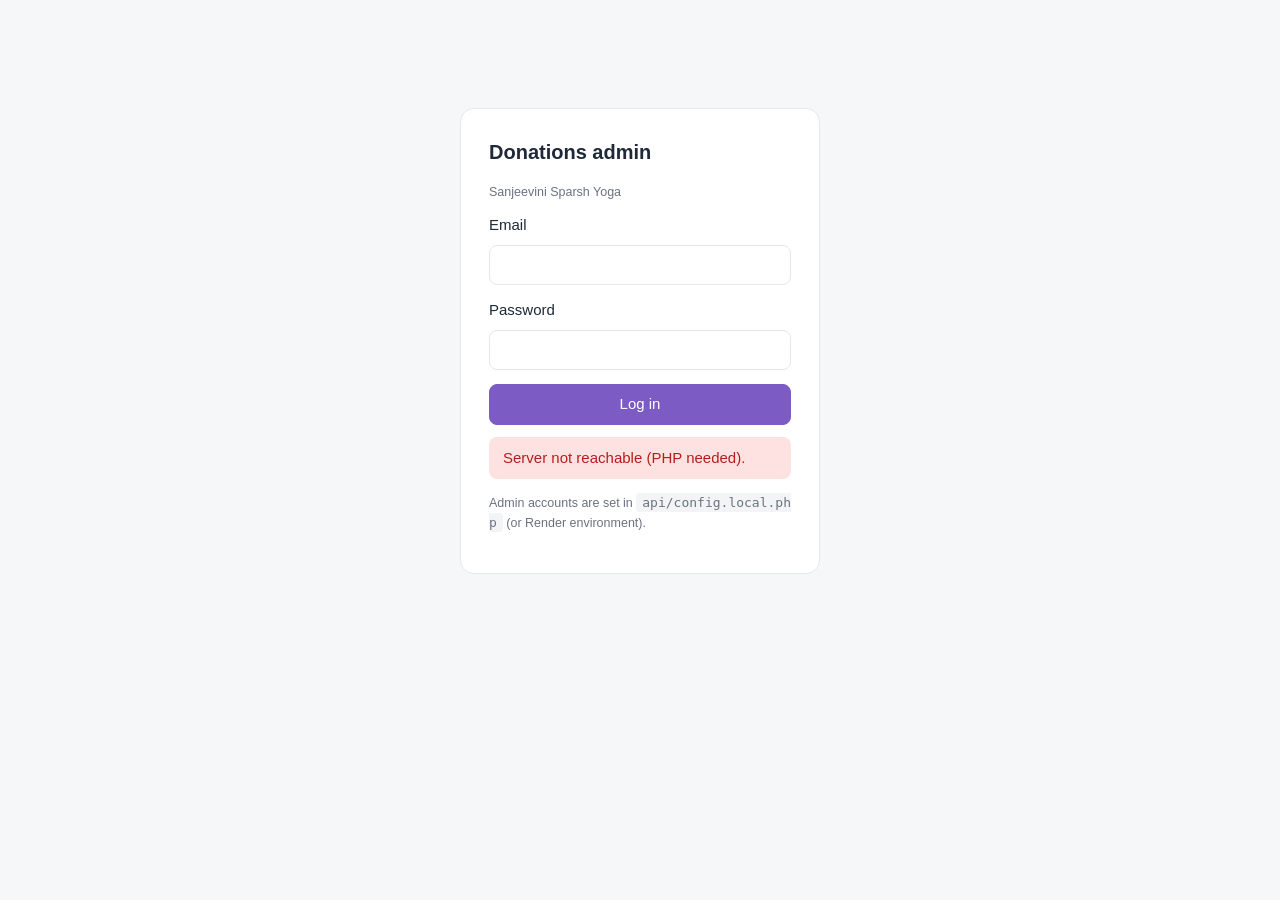
<file: donations/admin/index.html>
<!doctype html>
<html lang="en">
<head>
<meta charset="utf-8">
<meta name="viewport" content="width=device-width, initial-scale=1">
<meta name="robots" content="noindex,nofollow">
<title>Donations Admin – Sanjeevini Sparsh Yoga</title>
<style>
:root{--c:#7c5cc4;--cd:#5a3fa0;--soft:#f3effb;--ink:#1f2937;--mut:#6b7280;--line:#e5e7eb;--bg:#f6f7f9;--ok:#15803d;--warn:#b45309;--bad:#b91c1c}
*{box-sizing:border-box}
body{margin:0;background:var(--bg);color:var(--ink);font:15px/1.5 -apple-system,"Segoe UI",Roboto,Helvetica,Arial,sans-serif}
a{color:var(--c)}
button,.btn{font:inherit;cursor:pointer;border:1px solid var(--line);background:#fff;color:var(--ink);padding:8px 14px;border-radius:8px;text-decoration:none;display:inline-flex;align-items:center;gap:6px}
.btn:hover,button:hover{border-color:var(--c)}
.btn-p{background:var(--c);border-color:var(--c);color:#fff}.btn-p:hover{background:var(--cd)}
.btn-d{color:var(--bad);border-color:#fecaca}
input,select{font:inherit;padding:8px 10px;border:1px solid var(--line);border-radius:8px;background:#fff;max-width:100%}
.top{background:#fff;border-bottom:1px solid var(--line);position:sticky;top:0;z-index:5}
.top-in{max-width:1200px;margin:0 auto;padding:10px 16px;display:flex;align-items:center;gap:16px;flex-wrap:wrap}
.brand{font-weight:700;font-size:17px;margin-right:auto}
.mode{font-size:11px;font-weight:700;padding:3px 8px;border-radius:20px;margin-left:8px;vertical-align:middle}
.mode-live{background:#dcfce7;color:var(--ok)}.mode-test{background:#fef3c7;color:var(--warn)}
nav.tabs{display:flex;gap:4px;flex-wrap:wrap}
nav.tabs a{padding:8px 12px;border-radius:8px;text-decoration:none;color:var(--ink);font-weight:600}
nav.tabs a.on{background:var(--soft);color:var(--cd)}
.wrap{max-width:1200px;margin:0 auto;padding:20px 16px 60px}
h1{font-size:24px;margin:0 0 16px}h2{font-size:18px;margin:24px 0 10px}
.cards{display:grid;grid-template-columns:repeat(auto-fill,minmax(180px,1fr));gap:12px}
.card{background:#fff;border:1px solid var(--line);border-radius:12px;padding:14px 16px;text-decoration:none;color:inherit}
.card span{display:block;color:var(--mut);font-size:13px}.card strong{display:block;font-size:22px;margin-top:2px}.card em{font-style:normal;color:var(--mut);font-size:12px}
.card.warn strong{color:var(--bad)}
.box{background:#fff;border:1px solid var(--line);border-radius:12px;padding:16px;margin-top:16px}
.grid2{display:grid;grid-template-columns:minmax(0,1.4fr) minmax(0,1fr);gap:16px}@media(max-width:900px){.grid2{grid-template-columns:1fr}}
.tbl-wrap{overflow-x:auto;background:#fff;border:1px solid var(--line);border-radius:12px}
table{width:100%;border-collapse:collapse;font-size:14px}
th,td{text-align:left;padding:9px 12px;border-bottom:1px solid var(--line);white-space:nowrap}
th{background:#fafafa;color:var(--mut);font-weight:600;font-size:12.5px;text-transform:uppercase;letter-spacing:.03em}
tr:last-child td{border-bottom:0}
tr.click{cursor:pointer}tr.click:hover td{background:var(--soft)}
.small{font-size:12.5px;color:var(--mut)}
.badge{display:inline-block;font-size:12px;font-weight:600;padding:2px 9px;border-radius:20px;background:#eef2ff;color:#3730a3}
.b-active,.b-authenticated{background:#dcfce7;color:var(--ok)}.b-pending,.b-halted{background:#fee2e2;color:var(--bad)}
.b-cancelled,.b-expired,.b-completed{background:#f3f4f6;color:#4b5563}.b-created{background:#fef3c7;color:var(--warn)}
.filters{display:flex;gap:8px;flex-wrap:wrap;margin:0 0 12px}
.pager{display:flex;gap:8px;align-items:center;margin-top:12px}
.check li{list-style:none;margin:4px 0}.check{padding:0;margin:0}
.msg{padding:10px 14px;border-radius:8px;margin:0 0 14px;background:#dcfce7;color:var(--ok)}.msg.err{background:#fee2e2;color:var(--bad)}
.kv td:first-child{color:var(--mut);width:180px}.kv td{white-space:normal}
.actions{display:flex;gap:8px;flex-wrap:wrap;margin:8px 0 16px}
.login{max-width:360px;margin:12vh auto;background:#fff;border:1px solid var(--line);border-radius:14px;padding:28px}
.login h1{font-size:20px}.login input{width:100%;margin:8px 0 14px}
code{background:#f3f4f6;padding:2px 6px;border-radius:4px;font-size:13px;word-break:break-all}
.hide{display:none!important}
</style>
</head>
<body>

<div id="login" class="login hide">
	<h1>Donations admin</h1>
	<p class="small">Sanjeevini Sparsh Yoga</p>
	<form id="login-form">
		<label>Email<input type="email" name="email" autocomplete="username" required autofocus></label>
		<label>Password<input type="password" name="password" autocomplete="current-password" required></label>
		<button class="btn btn-p" style="width:100%;justify-content:center">Log in</button>
		<p id="login-err" class="msg err hide" style="margin-top:12px"></p>
	</form>
	<p class="small">Admin accounts are set in <code>api/config.local.php</code> (or Render environment).</p>
</div>

<div id="app" class="hide">
	<header class="top"><div class="top-in">
		<div class="brand">Donations <span id="mode" class="mode"></span></div>
		<nav class="tabs">
			<a href="#dashboard" data-tab="dashboard">Dashboard</a>
			<a href="#donors" data-tab="donors">Donors &amp; AutoPay</a>
			<a href="#payments" data-tab="payments">Payments</a>
			<a href="../" target="_blank">View donate page ↗</a>
		</nav>
		<span id="who" class="small"></span><button id="logout">Log out</button>
	</div></header>
	<div class="wrap" id="view"></div>
</div>

<script>
(function () {
	'use strict';
	var API = '../api/admin.php';
	var CSRF = '';
	var $view = document.getElementById('view');

	function esc(s) { return String(s == null ? '' : s).replace(/[&<>"']/g, function (c) { return { '&': '&amp;', '<': '&lt;', '>': '&gt;', '"': '&quot;', "'": '&#39;' }[c]; }); }
	function call(action, params, body) {
		var url = API + '?' + new URLSearchParams(Object.assign({ action: action }, params || {})).toString();
		var opt = { credentials: 'same-origin', headers: { 'X-CSRF': CSRF } };
		if (body) { var fd = new FormData(); Object.keys(body).forEach(function (k) { fd.append(k, body[k]); }); opt.method = 'POST'; opt.body = fd; }
		return fetch(url, opt).then(function (r) {
			return r.json().catch(function () { return { success: false, data: { message: 'Server not reachable (PHP needed).' } }; }).then(function (j) {
				if (r.status === 401 && action !== 'login') { showLogin(); }
				return j;
			});
		});
	}
	function badge(s, t) { return '<span class="badge b-' + esc(s) + '">' + esc(t) + '</span>'; }
	function msg(text, err) { return text ? '<div class="msg' + (err ? ' err' : '') + '">' + esc(text) + '</div>' : ''; }
	function showLogin() { document.getElementById('app').classList.add('hide'); document.getElementById('login').classList.remove('hide'); }
	function showApp() { document.getElementById('login').classList.add('hide'); document.getElementById('app').classList.remove('hide'); route(); }
	function setTab(t) { document.querySelectorAll('nav.tabs a[data-tab]').forEach(function (a) { a.classList.toggle('on', a.getAttribute('data-tab') === t); }); }
	function paysTable(rows, compact) {
		if (!rows.length) { return '<div class="tbl-wrap"><table><tr><td>No payments yet.</td></tr></table></div>'; }
		var h = '<div class="tbl-wrap"><table><thead><tr><th>Date</th><th>Receipt</th>' + (compact ? '' : '<th>Donor</th>') + '<th>Amount</th><th>Type</th>' + (compact ? '' : '<th>Method</th><th>Campaign</th><th>Payment ID</th>') + '</tr></thead><tbody>';
		rows.forEach(function (p) {
			h += '<tr><td>' + esc(p.date) + '</td><td><a target="_blank" href="' + esc(p.receipt_url) + '">' + esc(p.receipt_no) + '</a></td>' +
				(compact ? '' : '<td>' + esc(p.name) + '<div class="small">' + esc(p.email) + '</div></td>') +
				'<td><strong>' + esc(p.amount) + '</strong></td><td>' + esc(p.type) + '</td>' +
				(compact ? '' : '<td>' + esc(p.method) + '</td><td>' + esc(p.campaign || '—') + '</td><td class="small">' + esc(p.payment_id) + '</td>') + '</tr>';
		});
		return h + '</tbody></table></div>';
	}
	function pager(d, go) {
		if (d.pages <= 1) { return ''; }
		return '<div class="pager"><button data-pg="' + (d.page - 1) + '"' + (d.page <= 1 ? ' disabled' : '') + '>← Prev</button><span class="small">Page ' + d.page + ' of ' + d.pages + '</span><button data-pg="' + (d.page + 1) + '"' + (d.page >= d.pages ? ' disabled' : '') + '>Next →</button></div>';
	}
	function campaignSelect(list, cur) {
		if (!list.length) { return ''; }
		return '<select name="campaign"><option value="">All campaigns</option>' + list.map(function (c) { return '<option' + (c === cur ? ' selected' : '') + '>' + esc(c) + '</option>'; }).join('') + '</select>';
	}
	function exportUrl(what, params) { return API + '?' + new URLSearchParams(Object.assign({ action: 'export', what: what, csrf: CSRF }, params)).toString(); }

	/* ---------- Dashboard ---------- */
	function dashboard() {
		setTab('dashboard');
		$view.innerHTML = '<p class="small">Loading…</p>';
		call('stats').then(function (res) {
			if (!res.success) { $view.innerHTML = msg(res.data.message, true); return; }
			var d = res.data, s = d.stats;
			var m = document.getElementById('mode'); m.textContent = d.mode === 'live' ? 'LIVE' : 'TEST MODE'; m.className = 'mode mode-' + d.mode;
			var done = d.checklist.filter(function (c) { return c[1]; }).length;
			var h = '<h1>Dashboard</h1>';
			if (done < d.checklist.length) {
				h += '<div class="box"><strong>Setup checklist (' + done + ' of ' + d.checklist.length + ' done)</strong><ul class="check">' +
					d.checklist.map(function (c) { return '<li>' + (c[1] ? '✅' : '⬜') + ' ' + esc(c[0]) + '</li>'; }).join('') + '</ul></div><br>';
			}
			h += '<div class="cards">' +
				'<div class="card"><span>Active AutoPays</span><strong>' + s.active + '</strong></div>' +
				'<div class="card"><span>Monthly recurring value</span><strong>' + esc(s.mrr) + '</strong></div>' +
				'<div class="card"><span>Collected this month</span><strong>' + esc(s.month_total) + '</strong><em>' + s.month_count + ' payment' + (s.month_count === 1 ? '' : 's') + '</em></div>' +
				'<div class="card"><span>Collected all time</span><strong>' + esc(s.all_total) + '</strong></div>' +
				'<div class="card"><span>New donors this month</span><strong>' + s.new_donors + '</strong></div>' +
				'<a class="card warn" href="#donors?status=attention"><span>Need attention (failed)</span><strong>' + s.attention + '</strong></a>' +
				'<div class="card"><span>Cancelled this month</span><strong>' + s.cancelled + '</strong></div></div>';
			h += '<div class="grid2"><div><h2>Recent payments</h2>' + paysTable(d.recent) + '<p><a href="#payments">All payments →</a></p></div><div>';
			h += '<h2>Your pages</h2><div class="box" style="margin:0"><p>Donation page: <a target="_blank" href="' + esc(d.donate_url) + '">' + esc(d.donate_url) + '</a></p><p>Donor self-service: <a target="_blank" href="' + esc(d.donate_url) + 'my-donations.html">my-donations.html</a></p></div>';
			h += '<h2>Webhook</h2><div class="box" style="margin:0"><p class="small">Razorpay webhook URL:</p><p><code>' + esc(d.webhook_url) + '</code></p><p>' + (d.webhook ? 'Last event: ' + esc(d.webhook) : '<span style="color:var(--bad)">No webhook received yet.</span> Set it up in Razorpay → Webhooks.') + '</p></div>';
			h += '<h2>Tools</h2><div class="actions"><button id="t-api">Test Razorpay connection</button><button id="t-mail">Send test email</button></div><div id="t-out"></div>';
			if (d.errors.length) {
				h += '<details class="box"><summary>Recent errors (' + d.errors.length + ')</summary><ul>' + d.errors.map(function (e) { return '<li class="small">' + esc(e.time) + ' · ' + esc(e.what) + ': ' + esc(e.msg) + '</li>'; }).join('') + '</ul></details>';
			}
			h += '</div></div>';
			$view.innerHTML = h;
			document.getElementById('t-api').onclick = function () { call('test_api').then(function (r) { document.getElementById('t-out').innerHTML = msg(r.data.message, !r.success); }); };
			document.getElementById('t-mail').onclick = function () { call('test_email', {}, { x: 1 }).then(function (r) { document.getElementById('t-out').innerHTML = msg(r.data.message, !r.success); }); };
		});
	}

	/* ---------- Donors ---------- */
	function donors(params) {
		setTab('donors');
		if (params.id) { return donor(params.id); }
		call('subs', params).then(function (res) {
			if (!res.success) { $view.innerHTML = msg(res.data.message, true); return; }
			var d = res.data;
			var h = '<h1>Donors &amp; AutoPay <span class="small">(' + d.total + ')</span></h1>';
			h += '<form class="filters" id="f"><select name="status">' +
				[['', 'All statuses'], ['live', 'Active / approved'], ['attention', 'Need attention'], ['created', 'Awaiting approval'], ['cancelled', 'Cancelled'], ['completed', 'Completed']].map(function (o) { return '<option value="' + o[0] + '"' + (o[0] === (params.status || '') ? ' selected' : '') + '>' + o[1] + '</option>'; }).join('') +
				'</select>' + campaignSelect(d.campaigns, params.campaign) + '<input type="search" name="s" placeholder="Name, email, phone, ID" value="' + esc(params.s || '') + '"><button>Filter</button>' +
				'<a class="btn" href="' + esc(exportUrl('subs', { status: params.status || '', s: params.s || '', campaign: params.campaign || '' })) + '">⬇ Export to Excel (CSV)</a></form>';
			h += '<div class="tbl-wrap"><table><thead><tr><th>Donor</th><th>Amount</th><th>Status</th><th>Paid</th><th>Next debit</th><th>Campaign</th><th>Started</th></tr></thead><tbody>';
			if (!d.rows.length) { h += '<tr><td colspan="7">No donors found.</td></tr>'; }
			d.rows.forEach(function (s) {
				h += '<tr class="click" data-id="' + s.id + '"><td><strong>' + esc(s.name) + '</strong><div class="small">' + esc(s.email) + ' · ' + esc(s.phone) + '</div></td><td>' + esc(s.amount) + ' <span class="small">' + esc(s.freq) + '</span></td><td>' + badge(s.status, s.status_text) + '</td><td>' + esc(s.paid) + '</td><td>' + esc(s.next) + '</td><td>' + esc(s.campaign || '—') + '</td><td>' + esc(s.started) + '</td></tr>';
			});
			h += '</tbody></table></div>' + pager(d);
			$view.innerHTML = h;
			bindFilters('donors', params);
			$view.querySelectorAll('tr[data-id]').forEach(function (tr) { tr.onclick = function () { location.hash = 'donors?id=' + tr.getAttribute('data-id'); }; });
		});
	}

	function donor(id, note) {
		call('sub', { id: id }).then(function (res) {
			if (!res.success) { $view.innerHTML = msg(res.data.message, true); return; }
			var s = res.data.sub;
			var live = ['created', 'authenticated', 'active', 'pending', 'halted', 'paused'].indexOf(s.status) > -1;
			var h = '<p><a href="#donors">← All donors</a></p>' + (note || '') + '<h1>' + esc(s.name) + ' ' + badge(s.status, s.status_text) + '</h1>';
			h += '<div class="actions"><button data-do="sync">↻ Refresh from Razorpay</button>' +
				(s.status === 'created' ? '<button data-do="link">✉ Email payment link to donor</button>' : '') +
				'<a class="btn" target="_blank" href="' + esc(s.manage_url) + '">Donor manage page ↗</a>' +
				'<a class="btn" target="_blank" href="' + esc(s.rzp_url) + '">Open in Razorpay ↗</a>' +
				(live ? '<button class="btn-d" data-do="cancel">Cancel AutoPay</button>' : '') + '</div>';
			var rows = [['Email', s.email], ['Phone', s.phone], ['Amount', s.amount + ' ' + s.freq], ['Payments', s.paid], ['Next debit', s.next], ['Started', s.started], ['Subscription ID', s.sub_id]];
			if (s.pan) { rows.push(['PAN', s.pan]); }
			if (s.address) { rows.push(['Address', s.address]); }
			if (s.campaign) { rows.push(['Campaign', s.campaign]); }
			if (s.dedication) { rows.push(['Dedication', s.dedication]); }
			if (s.anonymous) { rows.push(['Anonymous', 'Yes']); }
			if (s.short_url) { rows.push(['Approval link', s.short_url]); }
			h += '<div class="tbl-wrap"><table class="kv">' + rows.map(function (r) { return '<tr><td>' + esc(r[0]) + '</td><td>' + esc(r[1]) + '</td></tr>'; }).join('') + '</table></div>';
			h += '<h2>Payments</h2>' + paysTable(res.data.payments, true);
			$view.innerHTML = h;
			$view.querySelectorAll('[data-do]').forEach(function (b) {
				b.onclick = function () {
					var d = b.getAttribute('data-do');
					if (d === 'cancel' && !window.confirm('Cancel this AutoPay immediately? The donor will be emailed.')) { return; }
					b.disabled = true;
					call('sub_action', {}, { id: id, do: d }).then(function (r) { donor(id, msg(r.data.message, !r.success)); });
				};
			});
		});
	}

	/* ---------- Payments ---------- */
	function payments(params) {
		setTab('payments');
		call('payments', params).then(function (res) {
			if (!res.success) { $view.innerHTML = msg(res.data.message, true); return; }
			var d = res.data;
			var h = '<h1>Payments <span class="small">(' + d.total + ' · ' + esc(d.sum) + ')</span></h1>';
			h += '<form class="filters" id="f"><select name="type"><option value="">All types</option><option value="recurring"' + (params.type === 'recurring' ? ' selected' : '') + '>AutoPay</option><option value="onetime"' + (params.type === 'onetime' ? ' selected' : '') + '>One-time</option></select>' +
				'<input type="month" name="month" value="' + esc(params.month || '') + '">' + campaignSelect(d.campaigns, params.campaign) +
				'<input type="search" name="s" placeholder="Name, email, receipt, ID" value="' + esc(params.s || '') + '"><button>Filter</button>' +
				'<a class="btn" href="' + esc(exportUrl('payments', { type: params.type || '', month: params.month || '', s: params.s || '', campaign: params.campaign || '' })) + '">⬇ Export to Excel (CSV)</a></form>';
			h += paysTable(d.rows) + pager(d);
			$view.innerHTML = h;
			bindFilters('payments', params);
		});
	}

	function bindFilters(tab, params) {
		var f = document.getElementById('f');
		f.onsubmit = function (e) {
			e.preventDefault();
			var p = {}; new FormData(f).forEach(function (v, k) { if (v) { p[k] = v; } });
			location.hash = tab + '?' + new URLSearchParams(p).toString();
		};
		$view.querySelectorAll('[data-pg]').forEach(function (b) {
			b.onclick = function () { var p = Object.assign({}, params, { page: b.getAttribute('data-pg') }); location.hash = tab + '?' + new URLSearchParams(p).toString(); };
		});
	}

	function route() {
		var hash = location.hash.replace(/^#/, '') || 'dashboard';
		var parts = hash.split('?');
		var params = {}; new URLSearchParams(parts[1] || '').forEach(function (v, k) { params[k] = v; });
		window.scrollTo(0, 0);
		if (parts[0] === 'donors') { donors(params); } else if (parts[0] === 'payments') { payments(params); } else { dashboard(); }
	}

	window.addEventListener('hashchange', function () { if (CSRF) { route(); } });
	document.getElementById('logout').onclick = function () { call('logout').then(function () { CSRF = ''; showLogin(); }); };
	document.getElementById('login-form').onsubmit = function (e) {
		e.preventDefault();
		var err = document.getElementById('login-err');
		call('login', {}, { email: this.email.value, password: this.password.value }).then(function (r) {
			if (!r.success) { err.textContent = r.data.message; err.classList.remove('hide'); return; }
			CSRF = r.data.csrf; document.getElementById('who').textContent = r.data.email || ''; showApp();
		});
	};
	call('me').then(function (r) {
		if (r.success && r.data.logged_in) { CSRF = r.data.csrf; document.getElementById('who').textContent = r.data.email || ''; showApp(); } else { showLogin(); if (!r.success) { var e = document.getElementById('login-err'); e.textContent = r.data.message; e.classList.remove('hide'); } }
	});
})();
</script>
</body>
</html>
</file>
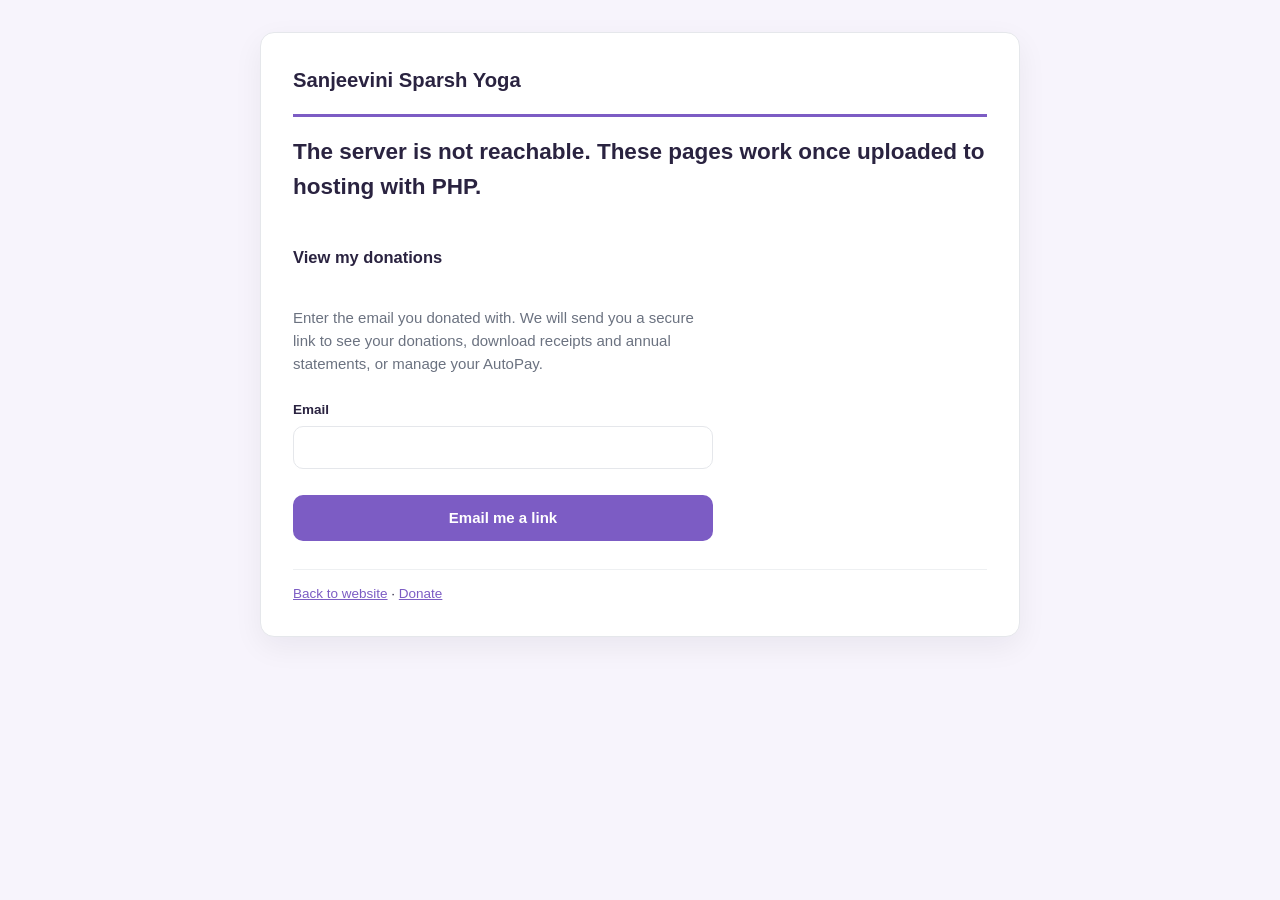
<file: donations/manage.html>
<!doctype html>
<html lang="en">
<head>
<meta charset="utf-8">
<meta name="viewport" content="width=device-width, initial-scale=1">
<meta name="robots" content="noindex,nofollow">
<title>Manage AutoPay – Sanjeevini Sparsh Yoga</title>
<link rel="stylesheet" href="assets/form.css">
<link rel="stylesheet" href="assets/pages.css">
<style>:root{--ssyad-color:#7c5cc4}</style>
</head>
<body class="ssyad-page" data-view="manage">
<main class="ssyad-sheet" id="sheet">
	<p class="ssyad-muted">Loading…</p>
</main>
<script src="assets/pages.js"></script>
</body>
</html>
</file>
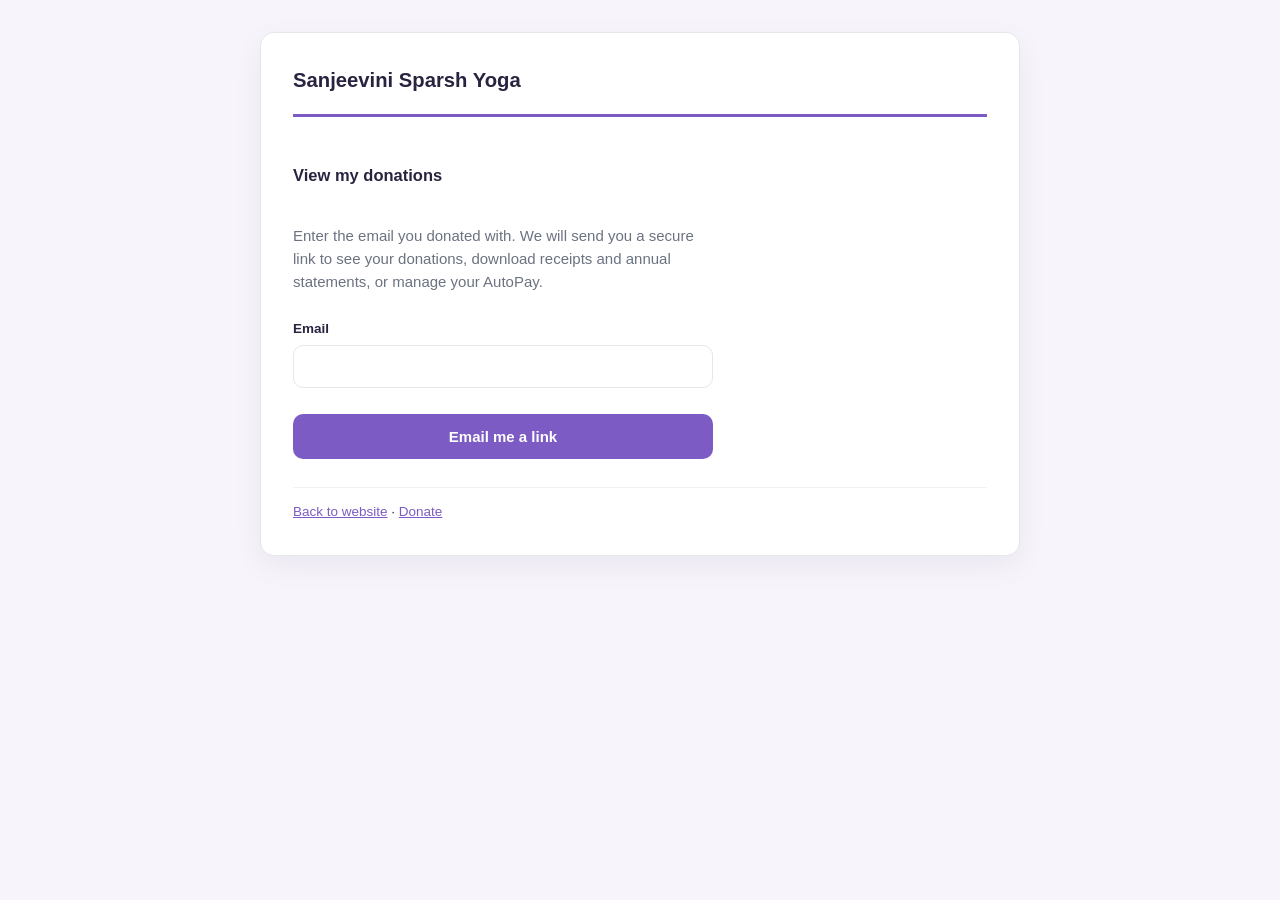
<file: donations/my-donations.html>
<!doctype html>
<html lang="en">
<head>
<meta charset="utf-8">
<meta name="viewport" content="width=device-width, initial-scale=1">
<meta name="robots" content="noindex,nofollow">
<title>My donations – Sanjeevini Sparsh Yoga</title>
<link rel="stylesheet" href="assets/form.css">
<link rel="stylesheet" href="assets/pages.css">
<style>:root{--ssyad-color:#7c5cc4}</style>
</head>
<body class="ssyad-page" data-view="portal">
<main class="ssyad-sheet" id="sheet">
	<p class="ssyad-muted">Loading…</p>
</main>
<script src="assets/pages.js"></script>
</body>
</html>
</file>
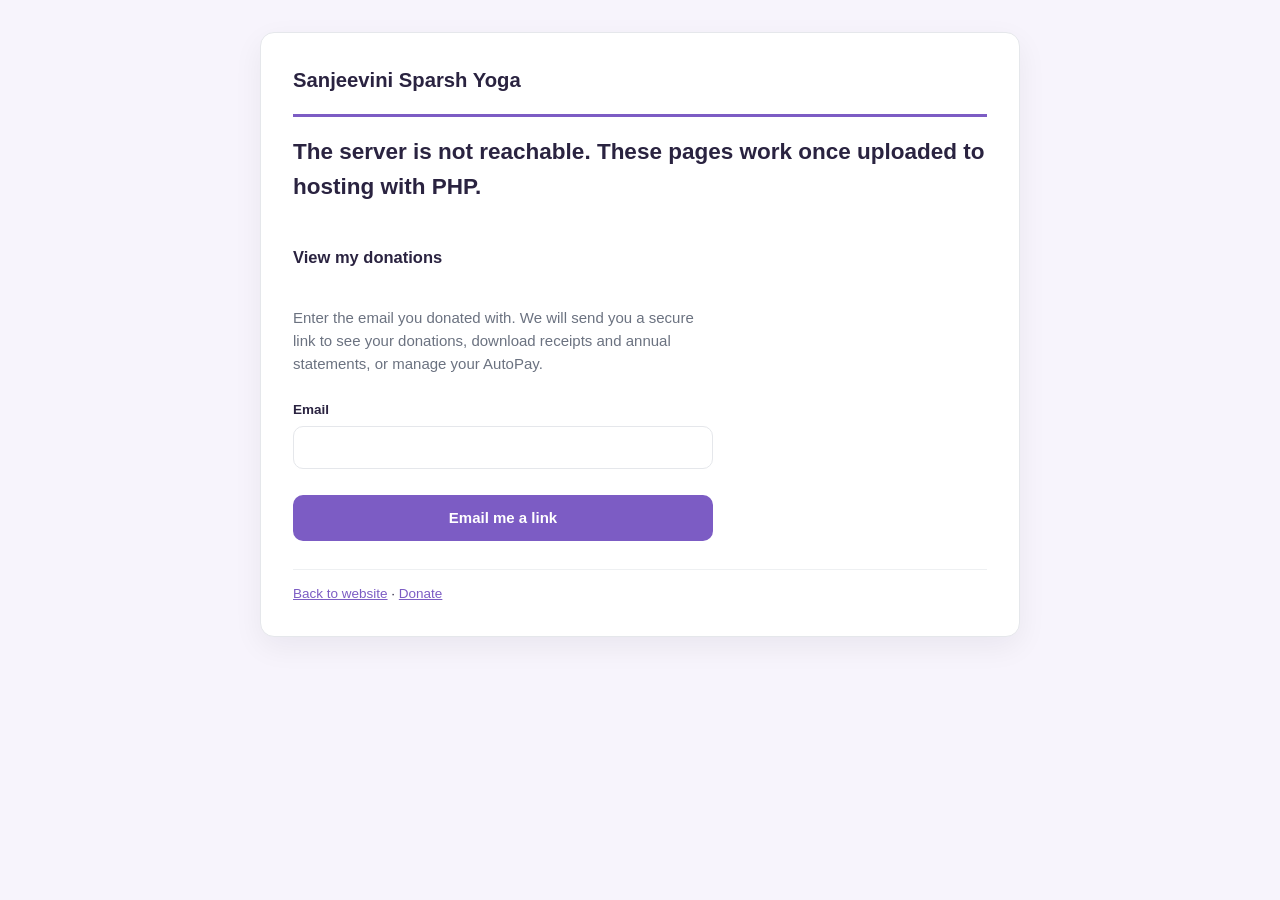
<file: donations/receipt.html>
<!doctype html>
<html lang="en">
<head>
<meta charset="utf-8">
<meta name="viewport" content="width=device-width, initial-scale=1">
<meta name="robots" content="noindex,nofollow">
<title>Donation receipt – Sanjeevini Sparsh Yoga</title>
<link rel="stylesheet" href="assets/form.css">
<link rel="stylesheet" href="assets/pages.css">
<style>:root{--ssyad-color:#7c5cc4}</style>
</head>
<body class="ssyad-page ssyad-print" data-view="receipt">
<main class="ssyad-sheet" id="sheet">
	<p class="ssyad-muted">Loading…</p>
</main>
<script src="assets/pages.js"></script>
</body>
</html>
</file>
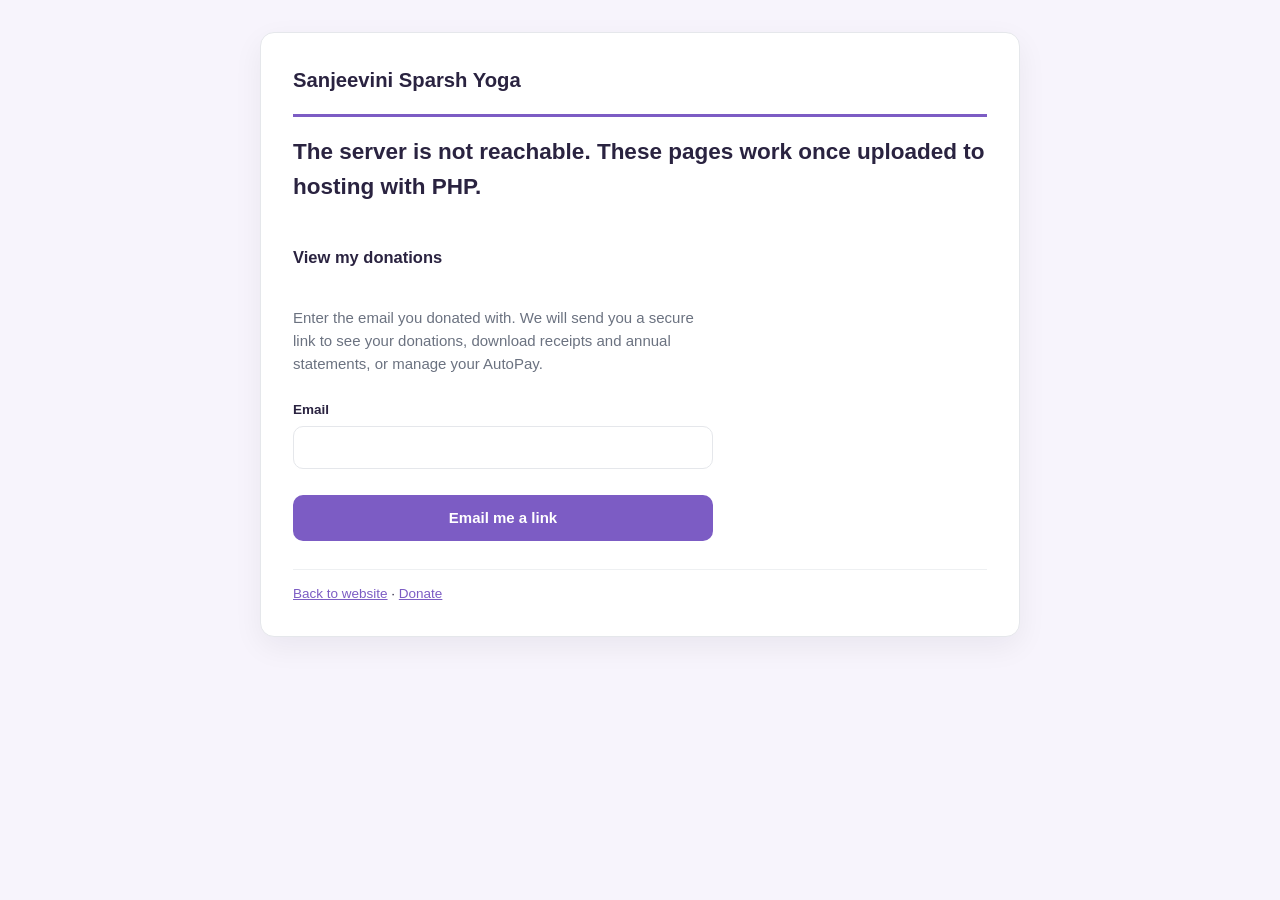
<file: donations/statement.html>
<!doctype html>
<html lang="en">
<head>
<meta charset="utf-8">
<meta name="viewport" content="width=device-width, initial-scale=1">
<meta name="robots" content="noindex,nofollow">
<title>Annual statement – Sanjeevini Sparsh Yoga</title>
<link rel="stylesheet" href="assets/form.css">
<link rel="stylesheet" href="assets/pages.css">
<style>:root{--ssyad-color:#7c5cc4}</style>
</head>
<body class="ssyad-page ssyad-print" data-view="statement">
<main class="ssyad-sheet" id="sheet">
	<p class="ssyad-muted">Loading…</p>
</main>
<script src="assets/pages.js"></script>
</body>
</html>
</file>
<file: donations/assets/form.css>
/* Razorpay AutoPay Donations – public styles */
.ssyad, .ssyad-progress, .ssyad-wall {
	--ssyad-color: #7c5cc4;
	--ssyad-text: #1f2937;
	--ssyad-muted: #6b7280;
	--ssyad-border: #e5e7eb;
	--ssyad-bg: #ffffff;
	--ssyad-soft: color-mix(in srgb, var(--ssyad-color) 9%, #ffffff);
	font-family: inherit;
	color: var(--ssyad-text);
	box-sizing: border-box;
}
.ssyad *, .ssyad *::before, .ssyad *::after { box-sizing: border-box; }

.ssyad {
	max-width: 560px;
	margin: 0 auto 1.5em;
	background: var(--ssyad-bg);
	border: 1px solid var(--ssyad-border);
	border-radius: 16px;
	padding: 24px;
	box-shadow: 0 10px 30px rgba(17, 24, 39, .06);
}
.ssyad [hidden] { display: none !important; }
.ssyad-title { margin: 0 0 14px; font-size: 1.35em; line-height: 1.25; }

.ssyad-badge {
	display: inline-flex; align-items: center; gap: 6px;
	background: var(--ssyad-soft); color: var(--ssyad-color);
	font-weight: 600; font-size: .85em; border-radius: 999px; padding: 5px 12px; margin-bottom: 14px;
}

.ssyad-freq {
	display: flex; gap: 4px; padding: 4px; background: var(--ssyad-soft); border-radius: 12px; margin-bottom: 16px;
}
.ssyad-freq-btn {
	flex: 1; border: 0; background: transparent; padding: 9px 8px; border-radius: 9px;
	font: inherit; font-weight: 600; color: var(--ssyad-muted); cursor: pointer;
}
.ssyad-freq-btn.is-active { background: #fff; color: var(--ssyad-color); box-shadow: 0 1px 3px rgba(0,0,0,.12); }

.ssyad-amounts { display: grid; grid-template-columns: repeat(auto-fill, minmax(96px, 1fr)); gap: 8px; }
.ssyad-chip {
	border: 1.5px solid var(--ssyad-border); background: #fff; border-radius: 10px; padding: 11px 6px;
	font: inherit; font-weight: 700; color: var(--ssyad-text); cursor: pointer; transition: all .15s;
}
.ssyad-chip:hover { border-color: var(--ssyad-color); }
.ssyad-chip.is-active { border-color: var(--ssyad-color); background: var(--ssyad-soft); color: var(--ssyad-color); }
.ssyad-custom {
	grid-column: 1 / -1; display: flex; align-items: center; border: 1.5px solid var(--ssyad-border);
	border-radius: 10px; padding: 0 12px; background: #fff;
}
.ssyad-custom:focus-within { border-color: var(--ssyad-color); }
.ssyad-cur { font-weight: 700; color: var(--ssyad-muted); }
.ssyad .ssyad-custom input {
	border: 0 !important; outline: 0; box-shadow: none !important; padding: 11px 8px; width: 100%;
	font: inherit; font-weight: 600; background: transparent; margin: 0;
}
.ssyad-impact { margin: 10px 0 0; padding: 9px 12px; border-radius: 10px; background: var(--ssyad-soft); color: var(--ssyad-color); font-size: .92em; font-weight: 500; }

.ssyad-grid { display: grid; grid-template-columns: 1fr 1fr; gap: 12px; margin-top: 16px; }
.ssyad-full { grid-column: 1 / -1; }
.ssyad-field { display: flex; flex-direction: column; gap: 5px; font-size: .88em; font-weight: 600; margin: 0; }
.ssyad-duration { margin-top: 14px; }
.ssyad .ssyad-field input, .ssyad .ssyad-field select {
	width: 100%; border: 1.5px solid var(--ssyad-border); border-radius: 10px; padding: 10px 12px;
	font: inherit; font-weight: 400; font-size: 1rem; background: #fff; color: var(--ssyad-text); margin: 0;
}
.ssyad .ssyad-field input:focus, .ssyad .ssyad-field select:focus { outline: 0; border-color: var(--ssyad-color); box-shadow: 0 0 0 3px var(--ssyad-soft); }

.ssyad-more { margin-top: 12px; font-size: .9em; }
.ssyad-more summary { cursor: pointer; color: var(--ssyad-color); font-weight: 600; }
.ssyad-more .ssyad-field { margin-top: 10px; }
.ssyad-check { display: flex; gap: 8px; align-items: flex-start; margin-top: 10px; font-size: .9em; cursor: pointer; }
.ssyad-check input { margin-top: 3px; }

.ssyad-hp { position: absolute !important; left: -9999px !important; width: 1px; height: 1px; overflow: hidden; }

.ssyad-note {
	margin-top: 16px; padding: 12px 14px; border-left: 3px solid var(--ssyad-color); background: var(--ssyad-soft);
	border-radius: 0 10px 10px 0; font-size: .9em; line-height: 1.5; color: #374151;
}

.ssyad-btn {
	display: inline-flex; justify-content: center; align-items: center; width: 100%; margin-top: 16px;
	border: 0; border-radius: 12px; padding: 14px 18px; background: var(--ssyad-color); color: #fff !important;
	font: inherit; font-size: 1.05em; font-weight: 700; cursor: pointer; text-decoration: none !important;
	transition: filter .15s, transform .05s;
}
.ssyad-btn:hover { filter: brightness(1.08); }
.ssyad-btn:active { transform: translateY(1px); }
.ssyad-btn:disabled { opacity: .7; cursor: wait; }
.ssyad-btn-ghost { background: #fff; color: var(--ssyad-color) !important; border: 1.5px solid var(--ssyad-color); }
.ssyad-btn-wa { background: #25d366; }

.ssyad-error { margin: 10px 0 0; padding: 10px 12px; border-radius: 10px; background: #fef2f2; color: #b91c1c; font-size: .9em; }
.ssyad-secure { margin: 12px 0 0; text-align: center; font-size: .8em; color: var(--ssyad-muted); }

.ssyad-success { text-align: center; padding: 8px 0; }
.ssyad-tick {
	width: 60px; height: 60px; line-height: 60px; display: flex; align-items: center; justify-content: center; margin: 0 auto 12px; border-radius: 50%;
	background: var(--ssyad-soft); color: var(--ssyad-color); font-size: 30px; font-weight: 700;
}
.ssyad-actions { display: grid; gap: 8px; margin-top: 8px; }
.ssyad-actions .ssyad-btn { margin-top: 0; gap: 8px; }
.ssyad-secure i, .ssyad-badge i { margin-right: 2px; }

.ssyad-admin-note { padding: 12px; border: 1px dashed #d97706; background: #fffbeb; border-radius: 8px; }
.ssyad-muted { color: var(--ssyad-muted); }

/* Progress bar */
.ssyad-progress { max-width: 560px; margin: 0 auto 1.5em; }
.ssyad-progress-label { font-weight: 700; margin-bottom: 6px; }
.ssyad-progress-nums { display: flex; align-items: baseline; gap: 8px; flex-wrap: wrap; }
.ssyad-progress-nums strong { font-size: 1.6em; color: var(--ssyad-color); }
.ssyad-progress-nums span { color: var(--ssyad-muted); }
.ssyad-bar { height: 12px; border-radius: 999px; background: #e5e7eb; overflow: hidden; margin: 8px 0 6px; }
.ssyad-bar span { display: block; height: 100%; background: var(--ssyad-color); border-radius: 999px; transition: width .6s ease; }
.ssyad-progress-meta { font-size: .88em; color: var(--ssyad-muted); }

/* Donor wall */
.ssyad-wall { max-width: 560px; margin: 0 auto 1.5em; }
.ssyad-wall ul { list-style: none; margin: 0; padding: 0; }
.ssyad-wall li { display: flex; align-items: center; gap: 12px; padding: 10px 0; border-bottom: 1px solid var(--ssyad-border); }
.ssyad-avatar {
	flex: 0 0 38px; height: 38px; border-radius: 50%; background: var(--ssyad-soft); color: var(--ssyad-color);
	display: flex; align-items: center; justify-content: center; font-weight: 700;
}
.ssyad-wall-main { flex: 1; display: flex; flex-direction: column; font-size: .92em; }
.ssyad-wall-main em { color: var(--ssyad-muted); font-size: .9em; }
.ssyad-wall time { font-size: .8em; white-space: nowrap; }

/* Portal box */
.ssyad-portal-box form { display: grid; gap: 10px; }

@media (max-width: 520px) {
	.ssyad { padding: 18px 16px; border-radius: 14px; }
	.ssyad-grid { grid-template-columns: 1fr; }
	.ssyad-amounts { grid-template-columns: repeat(2, 1fr); }
}
</file>
<file: donations/assets/pages.css>
/* Donor pages: receipt, manage, portal, statement */
:root { --ssyad-color: #7c5cc4; }
* { box-sizing: border-box; }
body.ssyad-page {
	margin: 0; background: #f7f4fc; color: #2a2340;
	font: 15px/1.55 -apple-system, "Segoe UI", Roboto, Helvetica, Arial, sans-serif;
}
.ssyad-sheet {
	max-width: 760px; margin: 32px auto; background: #fff; border: 1px solid #e5e7eb;
	border-radius: 14px; padding: 32px; box-shadow: 0 10px 30px rgba(17,24,39,.06);
}
.ssyad-head { display: flex; gap: 16px; align-items: center; padding-bottom: 18px; margin-bottom: 18px; border-bottom: 3px solid var(--ssyad-color); }
.ssyad-logo { max-height: 64px; max-width: 160px; }
.ssyad-org { font-size: 1.35em; font-weight: 700; }
.ssyad-muted { color: #6b7280; }
.ssyad-small { font-size: .85em; }
h1 { font-size: 1.5em; margin: 0 0 12px; }
h2 { font-size: 1.1em; margin: 28px 0 10px; }
.ssyad-doc-title { text-align: center; letter-spacing: .02em; }
.ssyad-ids { text-align: center; color: #4b5563; font-size: .9em; margin-top: -4px; }
a { color: var(--ssyad-color); }

.ssyad-kv { width: 100%; border-collapse: collapse; margin: 12px 0; }
.ssyad-kv th, .ssyad-kv td { padding: 9px 10px; border-bottom: 1px solid #eef0f2; text-align: left; vertical-align: top; }
.ssyad-kv th { width: 38%; color: #6b7280; font-weight: 500; }
.ssyad-kv td { font-weight: 600; }

.ssyad-list { width: 100%; border-collapse: collapse; margin: 8px 0; font-size: .92em; }
.ssyad-list th, .ssyad-list td { padding: 8px; border-bottom: 1px solid #eef0f2; text-align: left; }
.ssyad-list th { background: #f9fafb; font-weight: 600; color: #374151; }
.ssyad-total td { font-weight: 700; border-top: 2px solid #1f2937; }

.ssyad-80g { margin: 20px 0; padding: 14px 16px; background: #f0fdf4; border: 1px solid #bbf7d0; border-radius: 10px; font-size: .92em; }
.ssyad-sign { margin: 36px 0 12px auto; width: 260px; text-align: center; }
.ssyad-sign-line { border-top: 1px solid #1f2937; margin-bottom: 6px; height: 40px; }

.ssyad-button, .ssyad-btn {
	display: inline-block; border: 0; border-radius: 10px; padding: 11px 18px; background: var(--ssyad-color);
	color: #fff !important; font: inherit; font-weight: 600; cursor: pointer; text-decoration: none;
}
.ssyad-button-danger { background: #b91c1c; }
.ssyad-actions { text-align: right; margin-bottom: 10px; }

.ssyad-status { display: inline-block; padding: 4px 12px; border-radius: 999px; font-weight: 600; font-size: .88em; background: #e5e7eb; }
.ssyad-status-active, .ssyad-status-authenticated { background: #dcfce7; color: #166534; }
.ssyad-status-pending, .ssyad-status-halted { background: #fef3c7; color: #92400e; }
.ssyad-status-cancelled, .ssyad-status-expired { background: #fee2e2; color: #991b1b; }
.ssyad-status-completed { background: #dbeafe; color: #1e40af; }

.ssyad-alert { padding: 12px 14px; border-radius: 10px; background: #ecfdf5; color: #065f46; margin: 12px 0; }
.ssyad-alert-err { background: #fef2f2; color: #991b1b; }

.ssyad-cancel { margin-top: 28px; padding: 18px; border: 1px solid #fecaca; border-radius: 12px; background: #fffafa; }
.ssyad-cancel h2 { margin-top: 0; }

.ssyad-cards { display: grid; grid-template-columns: 1fr 1fr; gap: 12px; margin: 16px 0; }
.ssyad-cards div { background: #f9fafb; border: 1px solid #eef0f2; border-radius: 12px; padding: 14px; }
.ssyad-cards span { display: block; color: #6b7280; font-size: .85em; }
.ssyad-cards strong { font-size: 1.4em; color: var(--ssyad-color); }
.ssyad-pill { display: inline-block; padding: 6px 12px; margin: 0 6px 6px 0; border: 1.5px solid var(--ssyad-color); border-radius: 999px; font-weight: 600; text-decoration: none; }

.ssyad-portal-form { display: grid; gap: 10px; max-width: 420px; }
.ssyad-field { display: flex; flex-direction: column; gap: 5px; font-weight: 600; font-size: .9em; }
.ssyad-field input { border: 1.5px solid #e5e7eb; border-radius: 10px; padding: 10px 12px; font: inherit; font-weight: 400; }
.ssyad-hp { position: absolute; left: -9999px; }
.ssyad-foot { margin-top: 28px; padding-top: 14px; border-top: 1px solid #eef0f2; font-size: .9em; }

@media (max-width: 600px) {
	.ssyad-sheet { margin: 0; border-radius: 0; padding: 20px 16px; border: 0; }
	.ssyad-kv th { width: 45%; }
	.ssyad-list { font-size: .82em; }
}
@media print {
	body.ssyad-page { background: #fff; }
	.ssyad-sheet { box-shadow: none; border: 0; margin: 0; padding: 0; max-width: none; }
	.no-print { display: none !important; }
	a { color: inherit; text-decoration: none; }
}
</file>
